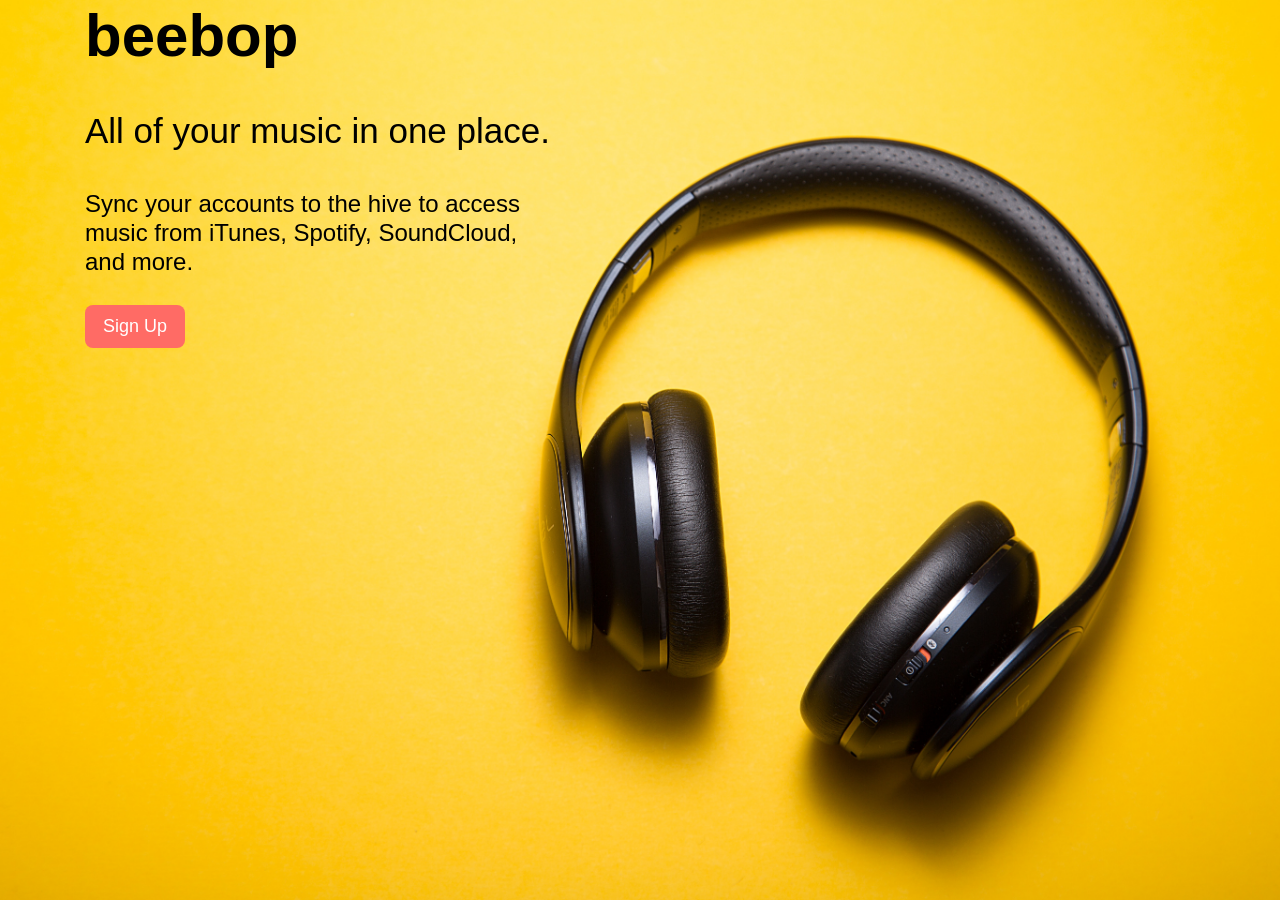
<file: index.html>
<!DOCTYPE html>
<html lang="en">
<head>
    <title>Landing Page</title>
    <link rel="stylesheet" href="https://stackpath.bootstrapcdn.com/bootstrap/4.3.1/css/bootstrap.min.css" integrity="sha384-ggOyR0iXCbMQv3Xipma34MD+dH/1fQ784/j6cY/iJTQUOhcWr7x9JvoRxT2MZw1T" crossorigin="anonymous">
    <link rel="stylesheet" type="text/css" href="lpstyle.css">
</head>
<body>
    <div class="container">
    <h2 class="beebop">
        beebop
    </h2>
    <h3>
        <div class="subtitle">All of your music in one place.</div>
    </h3>
    <h4 class="description">
            <div>Sync your accounts to the hive to access</div>
            <div>music from iTunes, Spotify, SoundCloud,</div>
            <div>and more.</div><br>
        <!-- Begin Mailchimp Signup Form -->
            <link href="//cdn-images.mailchimp.com/embedcode/slim-10_7.css" rel="stylesheet" type="text/css">
            <style type="text/css">
                #mc_embed_signup{clear:left; font:14px Helvetica,Arial,sans-serif; }
            </style>
            <div id="mc_embed_signup">
            <form action="https://gmail.us3.list-manage.com/subscribe/post?u=8dcec3066da6be6f0df1bdbe4&amp;id=750e7274e6" method="post" id="mc-embedded-subscribe-form" name="mc-embedded-subscribe-form" class="validate" target="_blank" novalidate>
                <div id="mc_embed_signup_scroll">
                <!-- real people should not fill this in and expect good things - do not remove this or risk form bot signups-->
                <div style="position: absolute; left: -5000px;" aria-hidden="true"><input type="text" name="b_8dcec3066da6be6f0df1bdbe4_750e7274e6" tabindex="-1" value=""></div>
                <div class="clear"><input type="submit" value="Sign Up" class="btn btn-primary btn-xl" name="subscribe" id="mc-embedded-subscribe" class="button"></div>
                </div>
            </form>
            </div>
        <!--End mc_embed_signup-->
    </h4>
    </div>
    <script src="https://code.jquery.com/jquery-3.3.1.slim.min.js" integrity="sha384-q8i/X+965DzO0rT7abK41JStQIAqVgRVzpbzo5smXKp4YfRvH+8abtTE1Pi6jizo" crossorigin="anonymous"></script>
    <script src="https://cdnjs.cloudflare.com/ajax/libs/popper.js/1.14.7/umd/popper.min.js" integrity="sha384-UO2eT0CpHqdSJQ6hJty5KVphtPhzWj9WO1clHTMGa3JDZwrnQq4sF86dIHNDz0W1" crossorigin="anonymous"></script>
    <script src="https://stackpath.bootstrapcdn.com/bootstrap/4.3.1/js/bootstrap.min.js" integrity="sha384-JjSmVgyd0p3pXB1rRibZUAYoIIy6OrQ6VrjIEaFf/nJGzIxFDsf4x0xIM+B07jRM" crossorigin="anonymous"></script>
</body>
</html>
</file>
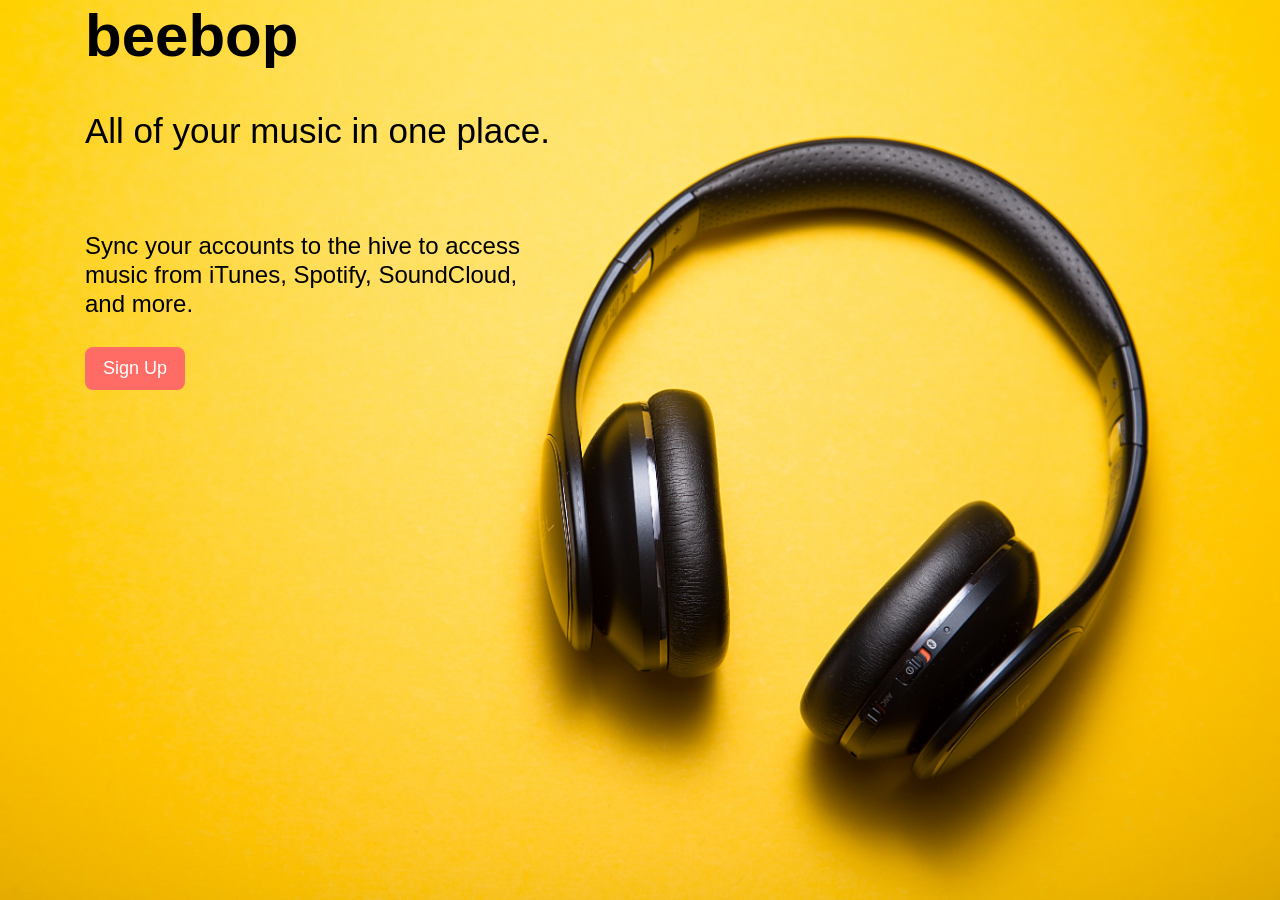
<file: P1-Landing Page/index.html>
<!DOCTYPE html>
<html lang="en">
<head>
    <title>Landing Page</title>
    <link rel="stylesheet" href="https://stackpath.bootstrapcdn.com/bootstrap/4.3.1/css/bootstrap.min.css" integrity="sha384-ggOyR0iXCbMQv3Xipma34MD+dH/1fQ784/j6cY/iJTQUOhcWr7x9JvoRxT2MZw1T" crossorigin="anonymous">
    <link rel="stylesheet" type="text/css" href="lpstyle.css">
</head>
<body>
    <div class="container">
    <h2 class="beebop">
        beebop
    </h2>
    <h3>
        <div class="subtitle">All of your music in one place.</div><br>
    </h3>
    <h4 class="description">
            <div>Sync your accounts to the hive to access</div>
            <div>music from iTunes, Spotify, SoundCloud,</div>
            <div>and more.</div><br>
        <!-- Begin Mailchimp Signup Form -->
            <link href="//cdn-images.mailchimp.com/embedcode/slim-10_7.css" rel="stylesheet" type="text/css">
            <style type="text/css">
                #mc_embed_signup{clear:left; font:14px Helvetica,Arial,sans-serif; }
            </style>
            <div id="mc_embed_signup">
            <form action="https://gmail.us3.list-manage.com/subscribe/post?u=8dcec3066da6be6f0df1bdbe4&amp;id=750e7274e6" method="post" id="mc-embedded-subscribe-form" name="mc-embedded-subscribe-form" class="validate" target="_blank" novalidate>
                <div id="mc_embed_signup_scroll">
                <!-- real people should not fill this in and expect good things - do not remove this or risk form bot signups-->
                <div style="position: absolute; left: -5000px;" aria-hidden="true"><input type="text" name="b_8dcec3066da6be6f0df1bdbe4_750e7274e6" tabindex="-1" value=""></div>
                <div class="clear"><input type="submit" value="Sign Up" class="btn btn-primary btn-xl" name="subscribe" id="mc-embedded-subscribe" class="button"></div>
                </div>
            </form>
            </div>
        <!--End mc_embed_signup-->
    </h4>
    </div>
    <script src="https://code.jquery.com/jquery-3.3.1.slim.min.js" integrity="sha384-q8i/X+965DzO0rT7abK41JStQIAqVgRVzpbzo5smXKp4YfRvH+8abtTE1Pi6jizo" crossorigin="anonymous"></script>
    <script src="https://cdnjs.cloudflare.com/ajax/libs/popper.js/1.14.7/umd/popper.min.js" integrity="sha384-UO2eT0CpHqdSJQ6hJty5KVphtPhzWj9WO1clHTMGa3JDZwrnQq4sF86dIHNDz0W1" crossorigin="anonymous"></script>
    <script src="https://stackpath.bootstrapcdn.com/bootstrap/4.3.1/js/bootstrap.min.js" integrity="sha384-JjSmVgyd0p3pXB1rRibZUAYoIIy6OrQ6VrjIEaFf/nJGzIxFDsf4x0xIM+B07jRM" crossorigin="anonymous"></script>
</body>
</html>
</file>
<file: lpstyle.css>
body,
html {
  width: 100%;
  height: 100%; 
}
body{
    background-image: url(beebop.jpg);
    background-size: cover;
    background-position: center;
}
h2{
    font-family: "helvetica neue", sans-serif;
    font-size: 60px;
    font-weight: 600;
    color: black;
}
h3{
    font-family: "helvetica neue", sans-serif;
    font-size: 35px;
    color: black;
    padding: 30px 0px;
}
h4{
    font-family: "helvetica neue", sans-serif;
    font-size: 24px;
    color: black;
}
.beebop{
    display: flex;
    justify-content: flex-start;
}
.btn-primary{
    background-color:#FF6B65;
    color: white;
    border: none;
    cursor: pointer;
}
.btn-primary:hover, .btn-primary:active, .btn-primary:focus{
    background-color: rgb(248, 75, 69) !important;
}
.btn-xl {
    padding: 8px 18px;
    font-size: 18px;
    border-radius: 8px;
    border: none;
}
</file>
<file: P1-Landing Page/lpstyle.css>
body,
html {
  width: 100%;
  height: 100%; 
}
body{
    background-image: url(beebop.jpg);
    background-size: cover;
    background-position: center;
}
h2{
    font-family: "helvetica neue", sans-serif;
    font-size: 60px;
    font-weight: 600;
    color: black;
}
h3{
    font-family: "helvetica neue", sans-serif;
    font-size: 35px;
    color: black;
    padding: 30px 0px;
}
h4{
    font-family: "helvetica neue", sans-serif;
    font-size: 24px;
    color: black;
}
.beebop{
    display: flex;
    justify-content: flex-start;
}
.btn-primary{
    background-color:#FF6B65;
    color: white;
    border: none;
    cursor: pointer;
}
.btn-primary:hover, .btn-primary:active, .btn-primary:focus{
    background-color: rgb(248, 75, 69) !important;
}
.btn-xl {
    padding: 8px 18px;
    font-size: 18px;
    border-radius: 8px;
}
</file>
